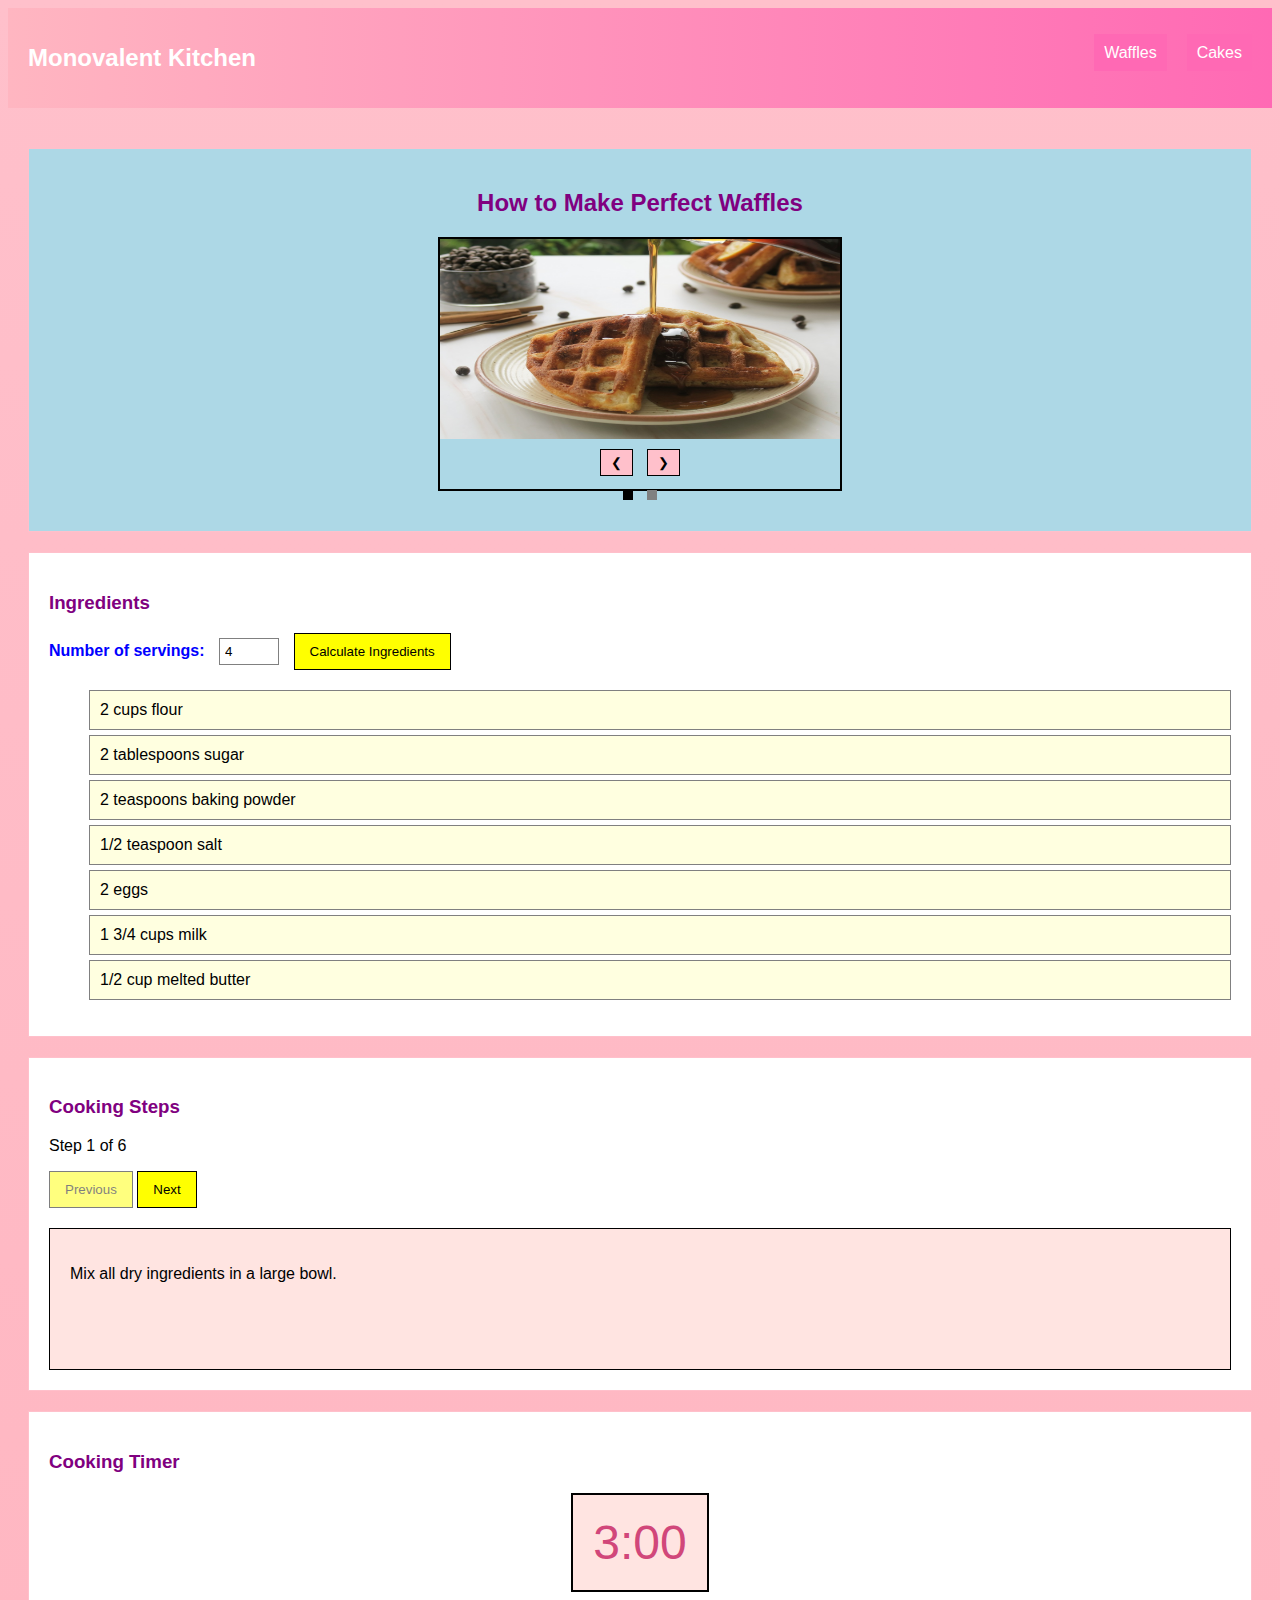
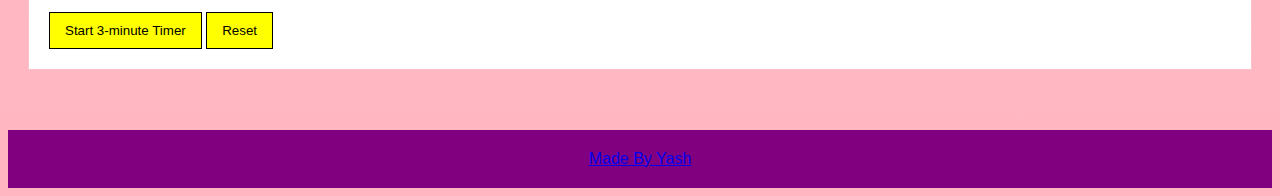
<file: index.html>
<!DOCTYPE html>
<html lang="en">
<head>
    <meta charset="UTF-8">
    <meta name="viewport" content="width=device-width, initial-scale=1.0">
    <title>Waffle Making Guide</title>
    <link rel="stylesheet" href="style.css">
</head>
<body>
    <header>
        <nav>
            <h1>Monovalent Kitchen</h1>
            <ul>
                <li><a href="index.html" class="active">Waffles</a></li>
                <li><a href="cake.html">Cakes</a></li>
            </ul>
        </nav>
    </header>

    <main>
        <section class="hero">
            <h2>How to Make Perfect Waffles</h2>
                        <div class="image-slider">
                <div class="slider-container">
                    <img class="slider-image active" src="assets/Coffee-Syrup-_-Waffles-1.jpg" alt="Coffee Syrup Waffles">
                    <img class="slider-image" src="assets/chocolate-chip-waffles-featured.jpg" alt="Chocolate Chip Waffles">
                </div>
                <div class="slider-controls">
                    <button class="slider-btn prev-btn">❮</button>
                    <button class="slider-btn next-btn">❯</button>
                </div>
                <div class="slider-dots">
                    <span class="dot active" data-slide="0"></span>
                    <span class="dot" data-slide="1"></span>
                </div>
            </div>
        </section>

        <section class="ingredients">
            <h3>Ingredients</h3>
            <form id="ingredientForm">
                <label for="servings">Number of servings:</label>
                <input type="number" id="servings" min="1" max="10" value="4">
                <button type="button" id="calculateBtn">Calculate Ingredients</button>
            </form>
            
            <ul id="ingredientList">
                <li>2 cups flour</li>
                <li>2 tablespoons sugar</li>
                <li>2 teaspoons baking powder</li>
                <li>1/2 teaspoon salt</li>
                <li>2 eggs</li>
                <li>1 3/4 cups milk</li>
                <li>1/2 cup melted butter</li>
            </ul>
        </section>

        <section class="steps">
            <h3>Cooking Steps</h3>
            <div class="step-counter">
                <p>Step <span id="currentStep">1</span> of 6</p>
                <button id="prevStep">Previous</button>
                <button id="nextStep">Next</button>
            </div>
            
            <div id="stepContent" class="step-content">
                <p>Mix all dry ingredients in a large bowl.</p>
            </div>
        </section>

        <section class="timer">
            <h3>Cooking Timer</h3>
            <div class="timer-display">
                <span id="timerDisplay">3:00</span>
            </div>
            <button id="startTimer">Start 3-minute Timer</button>
            <button id="resetTimer">Reset</button>
        </section>
    </main>

    <footer>
        <a href="https://github.com/Yashhh999/waffle-cake">Made By Yash</a>
    </footer>

    <script src="script.js"></script>
</body>
</html>
</file>
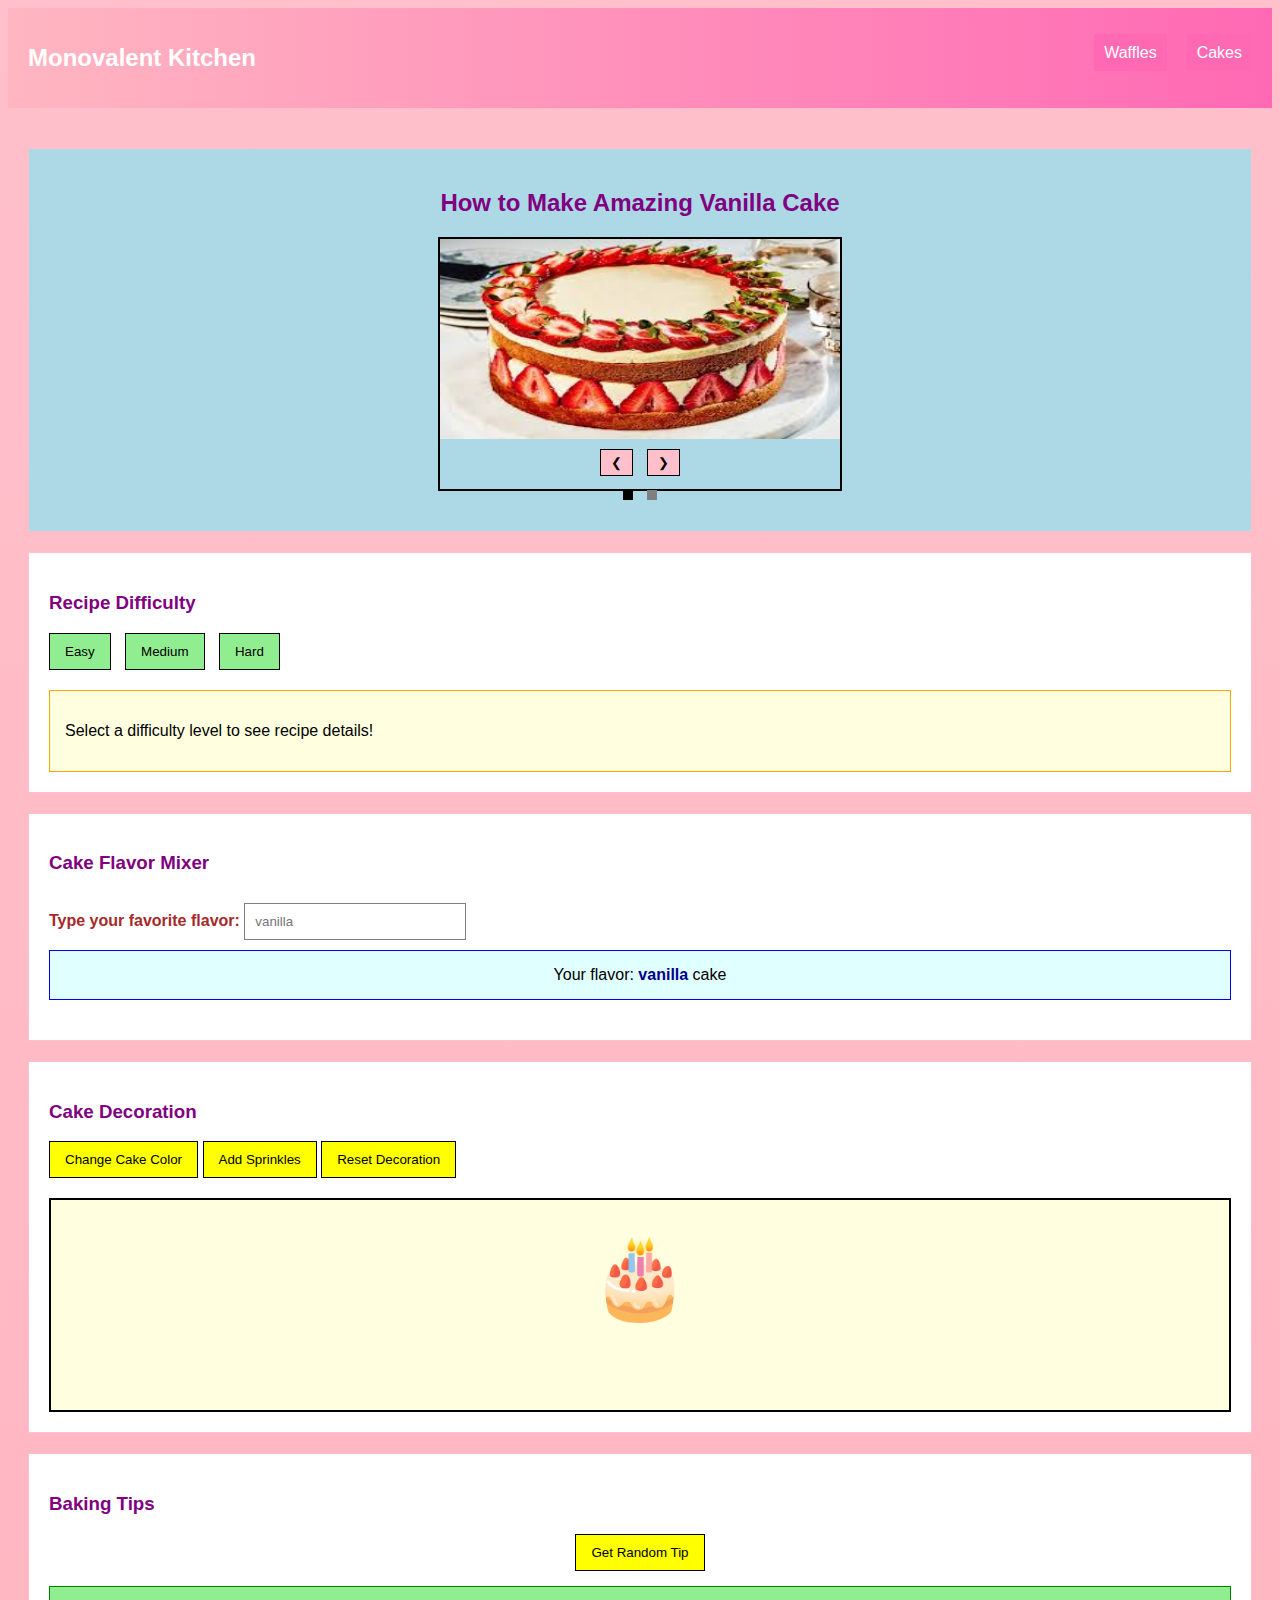
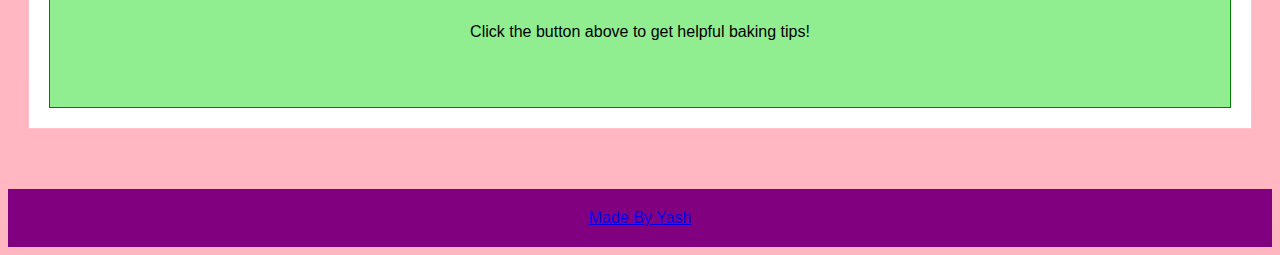
<file: cake.html>
<!DOCTYPE html>
<html lang="en">
<head>
    <meta charset="UTF-8">
    <meta name="viewport" content="width=device-width, initial-scale=1.0">
    <title>Cake Making Guide</title>
    <link rel="stylesheet" href="style.css">
</head>
<body>
    <header>
        <nav>
            <h1>Monovalent Kitchen</h1>
            <ul>
                <li><a href="index.html">Waffles</a></li>
                <li><a href="cake.html" class="active">Cakes</a></li>
            </ul>
        </nav>
    </header>

    <main>
        <section class="hero">
            <h2>How to Make Amazing Vanilla Cake</h2>
            <div class="image-slider">
                <div class="slider-container">
                    <img class="slider-image active" src="assets/cake.jpeg" alt="Delicious Cake">
                    <img class="slider-image" src="assets/Chocolate_Cake_05.webp" alt="Chocolate Cake">
                </div>
                <div class="slider-controls">
                    <button class="slider-btn prev-btn">❮</button>
                    <button class="slider-btn next-btn">❯</button>
                </div>
                <div class="slider-dots">
                    <span class="dot active" data-slide="0"></span>
                    <span class="dot" data-slide="1"></span>
                </div>
            </div>
        </section>

        <section class="difficulty">
            <h3>Recipe Difficulty</h3>
            <div class="difficulty-selector">
                <button class="difficulty-btn" data-level="easy">Easy</button>
                <button class="difficulty-btn" data-level="medium">Medium</button>
                <button class="difficulty-btn" data-level="hard">Hard</button>
            </div>
            <div id="difficultyInfo" class="info-box">
                <p>Select a difficulty level to see recipe details!</p>
            </div>
        </section>

        <section class="flavor">
            <h3>Cake Flavor Mixer</h3>
            <div class="flavor-inputs">
                <label for="flavorInput">Type your favorite flavor:</label>
                <input type="text" id="flavorInput" placeholder="vanilla">
                <div id="flavorPreview" class="flavor-preview">
                    Your flavor: <span id="flavorDisplay">vanilla</span> cake
                </div>
            </div>
        </section>

        <section class="decoration">
            <h3>Cake Decoration</h3>
            <div class="decoration-controls">
                <button id="changeColor">Change Cake Color</button>
                <button id="addSprinkles">Add Sprinkles</button>
                <button id="resetCake">Reset Decoration</button>
            </div>
            <div id="cakeDecoration" class="cake-visual">
                <div class="cake-base">🎂</div>
            </div>
        </section>

        <section class="baking-tips">
            <h3>Baking Tips</h3>
            <div class="tips-container">
                <button id="tipButton">Get Random Tip</button>
                <div id="tipDisplay" class="tip-box">
                    <p>Click the button above to get helpful baking tips!</p>
                </div>
            </div>
        </section>
    </main>

    <footer>
        <a href="https://github.com/Yashhh999/waffle-cake">Made By Yash</a>
    </footer>

    <script src="cake.js"></script>
</body>
</html>
</file>
<file: style.css>
body {
    font-family: Arial;
    background: linear-gradient(to bottom, pink, lightpink);
    color: black;
}

header {
    background: linear-gradient(to right, lightpink, hotpink);
    padding: 20px;
}

nav {
    display: flex;
    justify-content: space-between;
}

nav h1 {
    color: white;
    font-size: 24px;
}

nav ul {
    list-style: none;
    display: flex;
}

nav li {
    margin-left: 20px;
}

nav a {
    color: white;
    text-decoration: none;
    padding: 10px;
    background-color: hotpink;
}

nav a:hover {
    background-color: deeppink;
}

main {
    padding: 20px;
}

section {
    background: white;
    margin: 20px 0;
    padding: 20px;
    border: 1px solid pink;
}

h2, h3 {
    color: purple;
}

.hero {
    text-align: center;
    background-color: lightblue;
}

.image-slider {
    width: 400px;
    height: 250px;
    border: 2px solid black;
    margin: 20px auto;
}

.slider-container {
    width: 100%;
    height: 200px;
}

.slider-image {
    width: 100%;
    height: 100%;
    display: none;
}

.slider-image.active {
    display: block;
}

.slider-controls {
    text-align: center;
    margin-top: 10px;
}

.slider-btn {
    background: pink;
    color: black;
    border: 1px solid black;
    padding: 5px 10px;
    margin: 0 5px;
    cursor: pointer;
}

.slider-dots {
    text-align: center;
    margin-top: 10px;
}

.dot {
    width: 10px;
    height: 10px;
    background: gray;
    display: inline-block;
    margin: 0 5px;
    cursor: pointer;
}

.dot.active {
    background: black;
}.ingredients form {
    margin-bottom: 20px;
}

.ingredients label {
    font-weight: bold;
    color: blue;
}

.ingredients input {
    padding: 5px;
    border: 1px solid gray;
    margin: 0 10px;
}

button {
    background: yellow;
    color: black;
    border: 1px solid black;
    padding: 10px 15px;
    cursor: pointer;
}

button:hover {
    background: orange;
}

.ingredients ul {
    list-style: none;
}

.ingredients li {
    background: lightyellow;
    padding: 10px;
    margin: 5px 0;
    border: 1px solid gray;
}

.step-counter {
    margin-bottom: 20px;
}

.step-content {
    background: lightgray;
    padding: 20px;
    border: 1px solid black;
    min-height: 100px;
}

.timer-display {
    text-align: center;
    margin: 20px 0;
}

#timerDisplay {
    font-size: 48px;
    color: red;
    background: white;
    padding: 20px;
    border: 2px solid black;
    display: inline-block;
}

footer {
    background: purple;
    color: white;
    text-align: center;
    padding: 20px;
    margin-top: 20px;
}

.difficulty-selector {
    margin-bottom: 20px;
}

.difficulty-btn {
    background: lightgreen;
    color: black;
    border: 1px solid black;
    margin-right: 10px;
}

.difficulty-btn.selected {
    background: green;
    color: white;
}

.info-box {
    background: lightyellow;
    padding: 15px;
    border: 1px solid orange;
}

.flavor-inputs {
    margin-bottom: 20px;
}

.flavor-inputs label {
    font-weight: bold;
    color: brown;
}

.flavor-inputs input {
    padding: 10px;
    border: 1px solid gray;
    width: 200px;
    margin-top: 10px;
}

.flavor-preview {
    background: lightcyan;
    padding: 15px;
    border: 1px solid blue;
    margin-top: 10px;
    text-align: center;
}

#flavorDisplay {
    font-weight: bold;
    color: darkblue;
}

.decoration-controls {
    margin-bottom: 20px;
}

.cake-visual {
    text-align: center;
    padding: 30px;
    background: lightyellow;
    border: 2px solid black;
    min-height: 150px;
}

.cake-base {
    font-size: 80px;
}

.tips-container {
    text-align: center;
}

.tip-box {
    background: lightgreen;
    padding: 20px;
    border: 1px solid green;
    margin-top: 15px;
    min-height: 80px;
}
</file>
